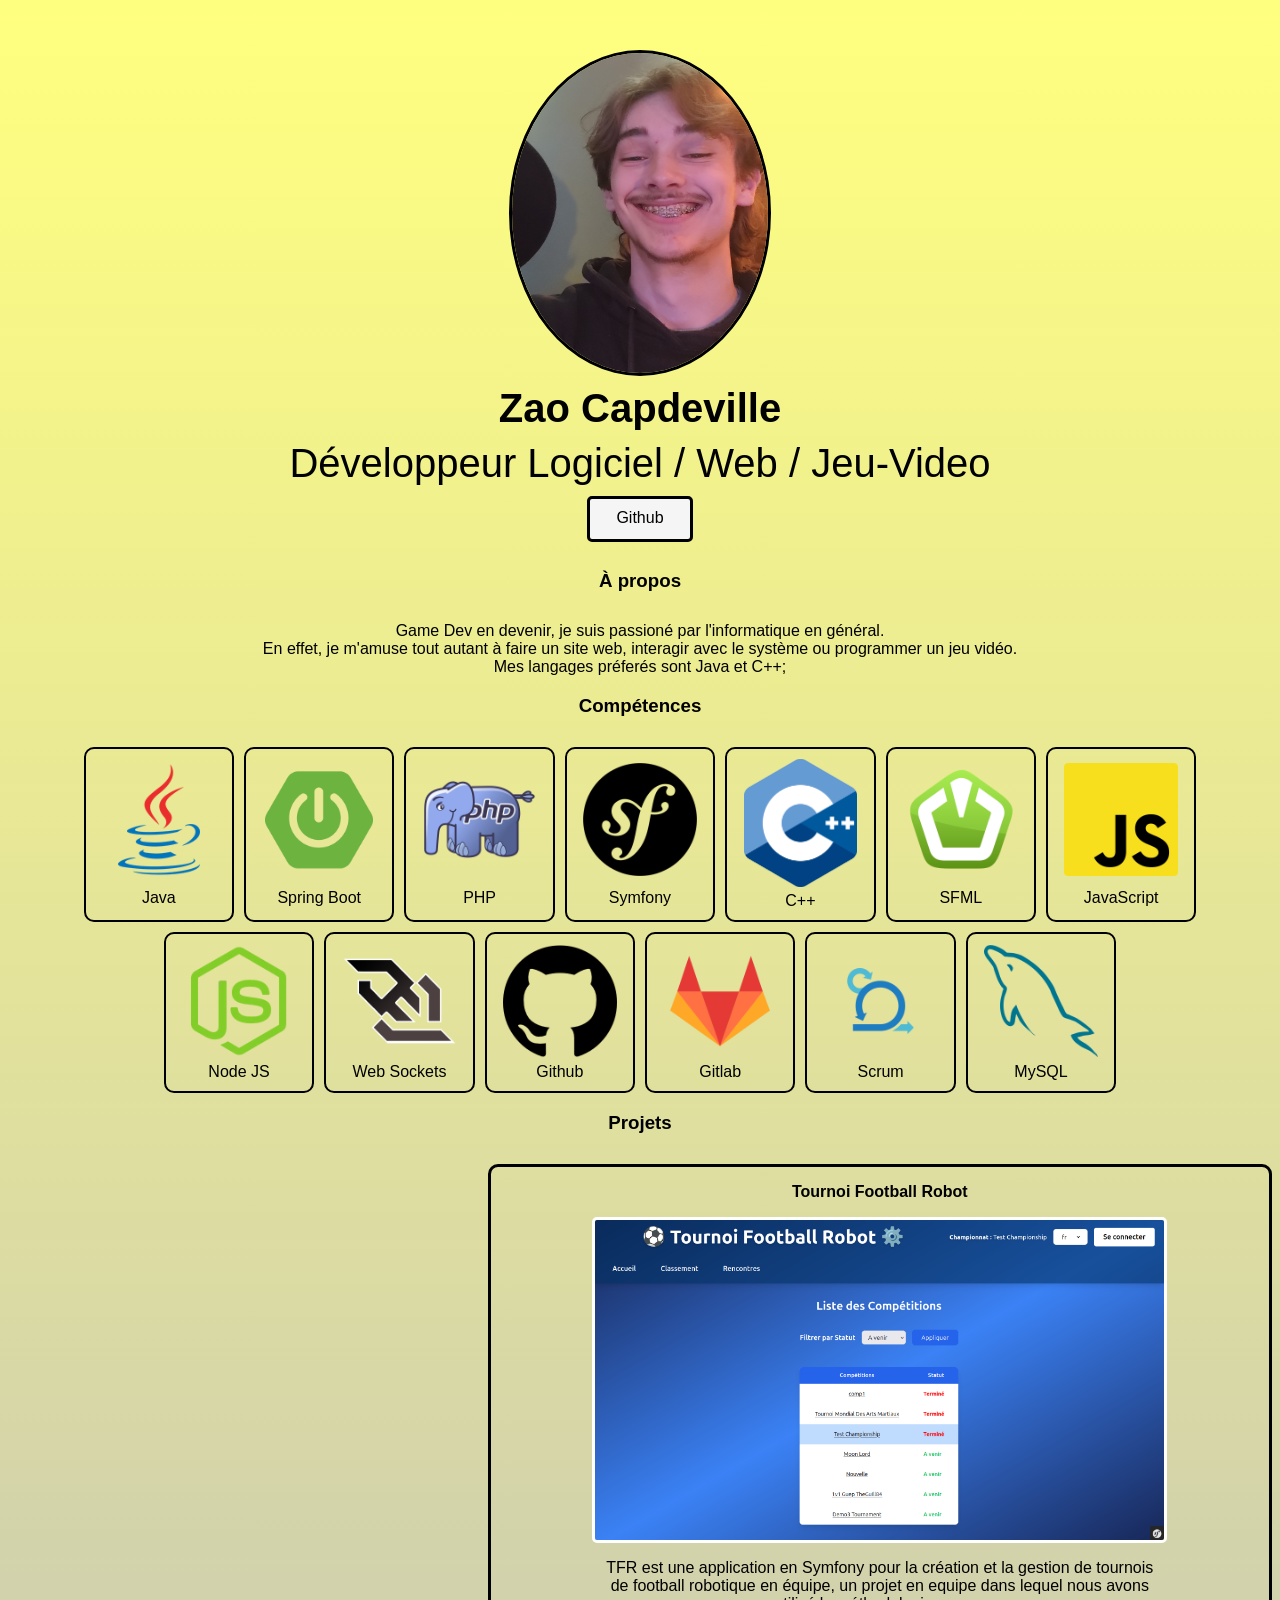
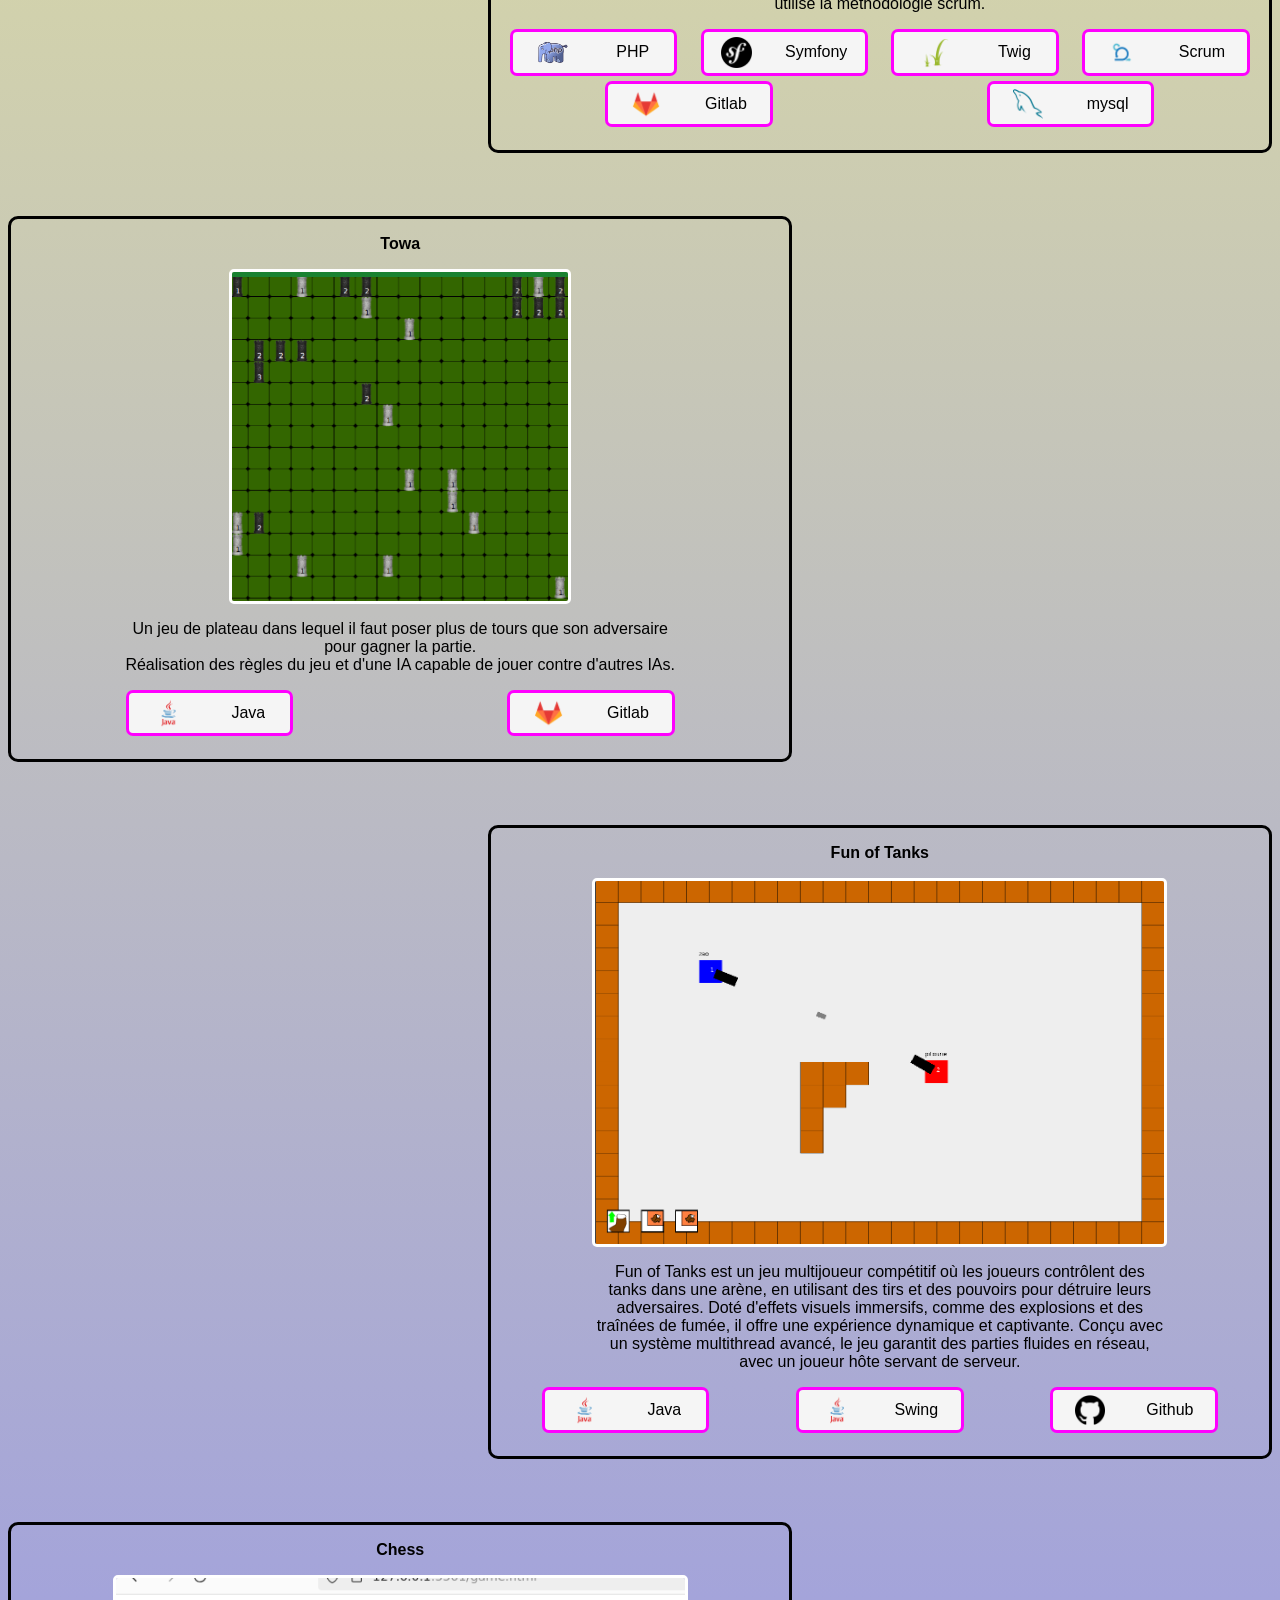
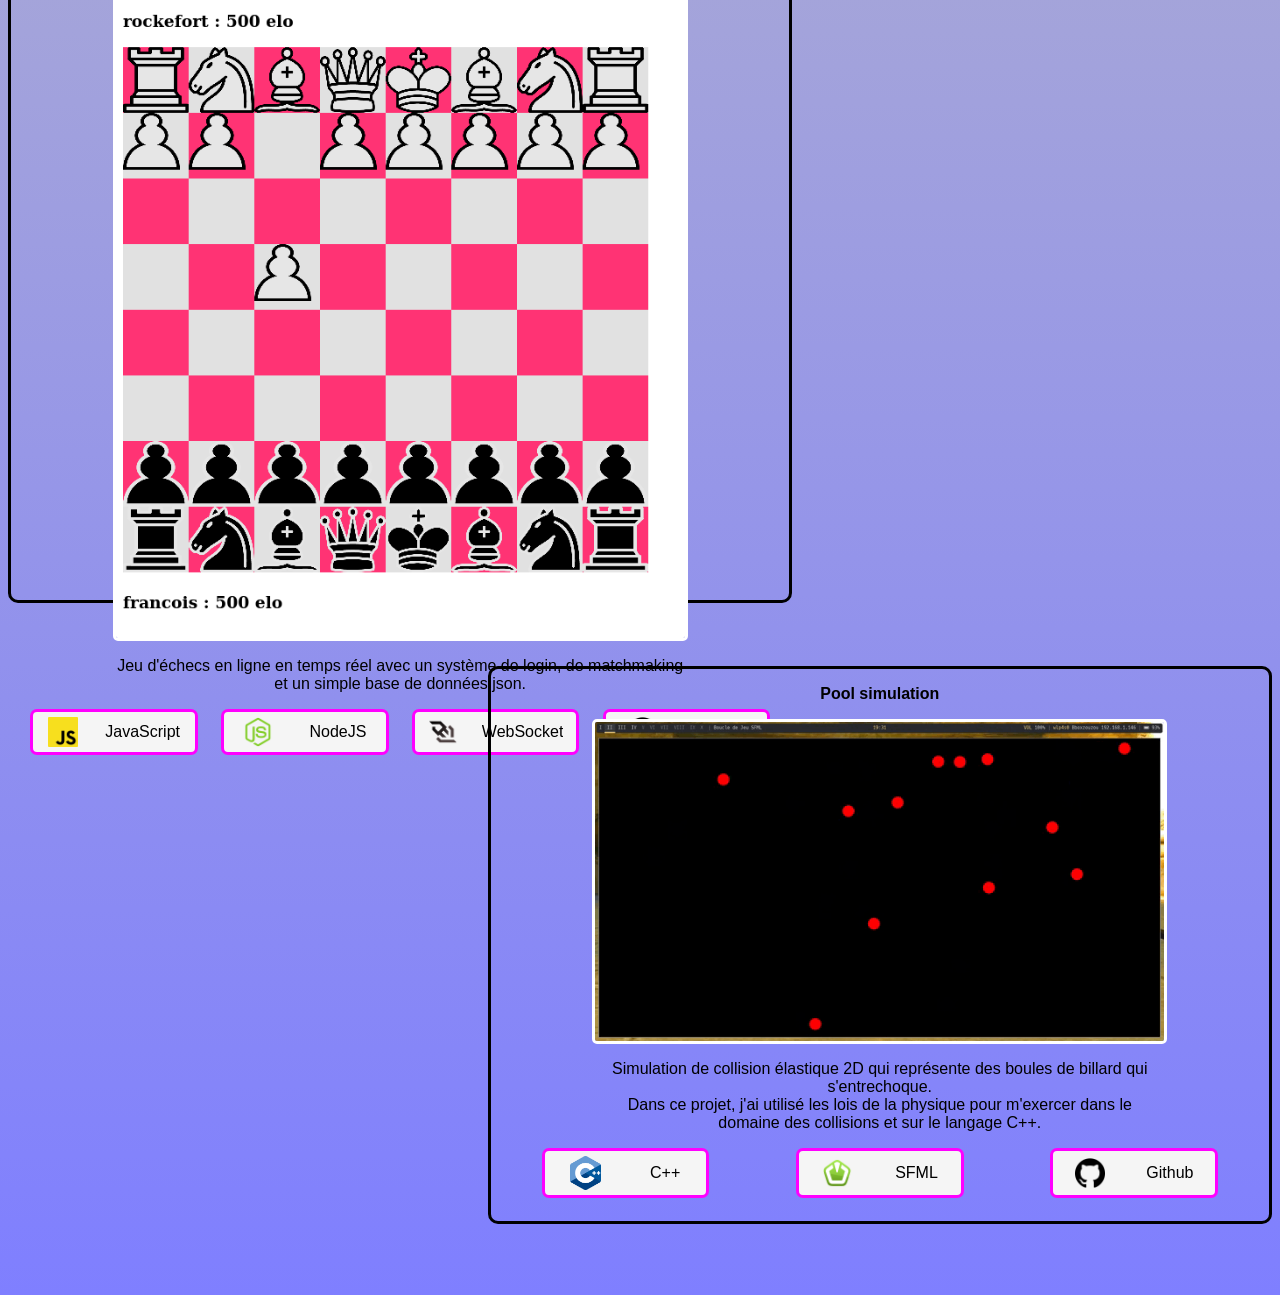
<file: old/index.html>
<!DOCTYPE html>
<html lang="fr">
<head>
    <meta charset="UTF-8">
    <meta name="viewport" content="width=device-width, initial-scale=1.0">
    <link rel="stylesheet" href="style.css">
    <title>Zao Capdeville</title>
</head>
<body>
    <header>
        <img id="moi" src="images/moi.png" alt="moi">
        <span id="nom">Zao Capdeville</span>
        <span id="titre">Développeur Logiciel / Web / Jeu-Video</span>
        <a href="https://github.com/zaofromage" id="github">Github</a>
    </header>
    <main>
        <section id="about">
            <h3>À propos</h3>
            <p>
                Game Dev en devenir, je suis passioné par l'informatique en général.</br>
                En effet, je m'amuse tout autant à faire un site web,
                interagir avec le système ou programmer un jeu vidéo.</br>
                Mes langages préferés sont Java et C++;
            </p>
        </section>
        <h3>Compétences</h3>
        <section id="skills">
            <div class="skill">
                <img src="images/java_withouttext.webp" alt="java">
                <span>Java</span>
            </div>
            <div class="skill">
                <img src="images/spring-boot.webp" alt="spring-boot">
                <span>Spring Boot</span>
            </div>
            <div class="skill">
                <img src="images/php.png" alt="php">
                <span>PHP</span>
            </div>
            <div class="skill">
                <img src="images/symfony.png" alt="symfony">
                <span>Symfony</span>
            </div>
            <div class="skill">
                <img src="images/cpp.png" alt="cpp">
                <span>C++</span>
            </div>
            <div class="skill">
                <img src="images/sfml.png" alt="sfml">
                <span>SFML</span>
            </div>
            <div class="skill">
                <img src="images/javascript.png" alt="javascript">
                <span>JavaScript</span>
            </div>
            <div class="skill">
                <img src="images/nodejs.webp" alt="nodejs">
                <span>Node JS</span>
            </div>
            <div class="skill">
                <img src="images/websocket.png" alt="websocket">
                <span>Web Sockets</span>
            </div>
            <div class="skill">
                <img src="images/github.png" alt="github">
                <span>Github</span>
            </div>
            <div class="skill">
                <img src="images/gitlab.png" alt="gitlab">
                <span>Gitlab</span>
            </div>
            <div class="skill">
                <img src="images/scrum.png" alt="scrum">
                <span>Scrum</span>
            </div>
	    <div class="skill">
		<img src="images/mysql.png" alt="mysql">
		<span>MySQL</span>
	    </div>
        </section>
        <section id="projects">
            <h3>Projets</h3>
            <a class="project right" href="" target="_blank">
                <p class="title">Tournoi Football Robot</p>
                <img src="images/tfr-comp.png" alt="tournoi-football-robot">
                <p class="desc">
                    TFR est une application en Symfony pour la création et la gestion de tournois de football robotique en équipe, un projet en equipe dans lequel nous avons utilisé la méthodologie scrum.
                </p>
                <div class="technos">
                    <div class="techno">
                        <img src="images/php.png" alt="php">
                        <span>PHP</span>
                    </div>
                    <div class="techno">
                        <img src="images/symfony.png" alt="symfony">
                        <span>Symfony</span>
                    </div>
                    <div class="techno">
                        <img src="images/twig.png" alt="twig">
                        <span>Twig</span>
                    </div>
                    <div class="techno">
                        <img src="images/scrum.png" alt="scrum">
                        <span>Scrum</span>
                    </div>
                    <div class="techno">
                        <img src="images/gitlab.png" alt="gitlab">
                        <span>Gitlab</span>
                    </div>
		    <div class="techno">
                        <img src="images/mysql.png" alt="mysql">
                        <span>mysql</span>
                    </div>
                </div>
            </a>
            <a class="project left" href="retex/IA Jeu de plateau.pdf" target="_blank">
                <p class="title">Towa</p>
                <img src="images/IA_towa.png" alt="Towa">
                <p class="desc">
                    Un jeu de plateau dans lequel il faut poser plus de tours que 
                    son adversaire pour gagner la partie.</br>
                    Réalisation des règles du jeu et d'une IA capable de jouer contre d'autres
                    IAs.
                </p>
                <div class="technos">
                    <div class="techno">
                        <img src="images/java.png" alt="java">
                        <span>Java</span>
                    </div>
                    <div class="techno">
                        <img src="images/gitlab.png" alt="gitlab">
                        <span>Gitlab</span>
                    </div>
                </div>
            </a>
            <a class="project right" href="https://github.com/zaofromage/FunOfTanks" target="_blank">
                <p class="title">Fun of Tanks</p>
                <img src="images/funoftanks.png" alt="funoftanks">
                <p class="desc">
                    Fun of Tanks est un jeu multijoueur compétitif où les joueurs contrôlent des tanks dans une arène, en utilisant des tirs et des pouvoirs pour détruire leurs adversaires. Doté d'effets visuels immersifs, comme des explosions et des traînées de fumée, il offre une expérience dynamique et captivante. Conçu avec un système multithread avancé, le jeu garantit des parties fluides en réseau, avec un joueur hôte servant de serveur.
                </p>
                <div class="technos">
                    <div class="techno">
                        <img src="images/java.png" alt="java">
                        <span>Java</span>
                    </div>
                    <div class="techno">
                        <img src="images/java.png" alt="swing">
                        <span>Swing</span>
                    </div>
                    <div class="techno">
                        <img src="images/github.png" alt="github">
                        <span>Github</span>
                    </div>
                </div>
            </a>
            <a class="project left" href="https://github.com/zaofromage/chess" target="_blank">
                <p class="title">Chess</p>
                <img src="images/chess.png" alt="chess">
                <p class="desc">
                    Jeu d'échecs en ligne en temps réel avec un système de login,
                    de matchmaking et un simple base de données json.
                </p>
                <div class="technos">
                    <div class="techno">
                        <img src="images/javascript.png" alt="javascript">
                        <span>JavaScript</span>
                    </div>
                    <div class="techno">
                        <img src="images/nodejs.webp" alt="nodejs">
                        <span>NodeJS</span>
                    </div>
                    <div class="techno">
                        <img src="images/websocket.png" alt="websocket">
                        <span>WebSocket</span>
                    </div>
                    <div class="techno">
                        <img src="images/github.png" alt="github">
                        <span>Github</span>
                    </div>
                </div>
            </a>
            <a class="project right" href="https://github.com/zaofromage/Pool" target="_blank">
                <p class="title">Pool simulation</p>
                <img src="images/pool_video.gif" alt="funoftanks">
                <p class="desc">
                    Simulation de collision élastique 2D qui représente des boules de
                    billard qui s'entrechoque.</br>
                    Dans ce projet, j'ai utilisé les lois de la physique pour 
                    m'exercer dans le domaine des collisions et sur 
                    le langage C++.
                </p>
                <div class="technos">
                    <div class="techno">
                        <img src="images/cpp.png" alt="C++">
                        <span>C++</span>
                    </div>
                    <div class="techno">
                        <img src="images/sfml.png" alt="sfml">
                        <span>SFML</span>
                    </div>
                    <div class="techno">
                        <img src="images/github.png" alt="github">
                        <span>Github</span>
                    </div>
                </div>
            </a>
        </section>
    </main>
</body>
</html>
</file>
<file: old/style.css>
body {
    overflow-x: hidden;
    font-family: sans-serif;
    background-image: linear-gradient(
        to bottom,
        rgb(255 255 0 / 50%),
        rgb(0 0 255 / 50%)
      );
}

header {
    display: flex;
    flex-direction: column;
    justify-content: center;
    align-items: center;
    margin-top: 50px;
}

header > * {
    margin-bottom: 10px;
}

#nom {
    font-weight: bold;
}

#nom, #titre {
    font-size: 40px;
}

#moi {
    width: 20vw;
    height: auto;
    border-radius: 50%;
    border: solid black 3px;
    transition : 0.5s;
}

#moi:hover {
    border-radius: 10px;
}

#github {
    width: 100px;
    height: 30px;
    border-radius: 5px;
    border: solid black 3px;
    background-color: whitesmoke;
    transition: 0.5s;
    text-decoration: none;
    color: black;
    text-align: center;
    vertical-align: middle;
    padding-top: 10px;
}

#github:hover {
    border-color: white;
    background-color: black;
    color: white;
    font-weight: bold;
}   

h3 {
    text-align: center;
    margin-bottom: 30px;
}

#about {
    text-align: center;
}

#skills {
    text-align: center;
    display: flex;
    justify-content: center;
    gap: 10px;
    flex-wrap: wrap;
}

.skill {
    background-color: none;
    display: flex;
    flex-direction: column;
    justify-content: space-around;
    align-items: center;
    max-width: 10%;
    padding: 10px;
    border-radius: 10px;
    border: solid 2px black;
    transition: 0.5s;
}

.skill:hover {
    transform: scale(1.1);
}

.skill > img {
    width:90%;
    margin-bottom: 5px;
}

#projects {
    display: flex;
    flex-direction: column;
}

.project {
    border-radius: 10px;
    border: solid black 3px;
    padding-inline: 10px;
    max-width: 60%;
    transition: 0.5s;
    display: flex;
    flex-direction: column;
    align-items: center;
    color:black;
    text-decoration: none;
    margin-bottom: 5%;
    max-height: 75vh;
}

.title {
    font-weight: bold;
}

.project > img, .desc {
    height: 50%;
    width: auto;
    max-width: 75%;
    text-align: center;
}

.project > img {
    border-radius: 5px;
    border: solid white 3px;
}

.left {
    align-self: flex-start;
}

.left:hover {
    transform: scale(1.1) translate(10%);
}

.right {
    align-self: flex-end;
}

.right:hover {
    transform: scale(1.1) translate(-10%);
}

.technos {
    display:flex;
    margin-bottom: 3%;
    justify-content: space-around;
    flex-wrap: wrap;
    gap: 5px;
}

.techno {
    display: flex;
    align-items: center;
    justify-content: space-around;
    background-color: whitesmoke;
    border-radius: 7px;
    border: solid magenta 3px;
    max-width:20%;
    padding: 5px;
}

.techno > img {
    width:20%;
    margin-right: 5%;
}

.techno > span {
    overflow: hidden;
}

@media (max-width: 900px) {

    #moi {
        width: 25vw;
    }

    #nom, #titre {
        font-size: 25px;
    }

    .techno > img {
        width:30%;
    }

    .project {
        max-height: none;
    }
}

@media (max-width : 500px) {

    #moi {
        width: 50vw;
    }

    #nom {
       font-size: 20px;
    }

    #titre {
        font-size: 15px;
    }

    .project {
        max-width: 80%;
    }

    .techno > span {
        font-size: 10px;
    }
}
</file>
